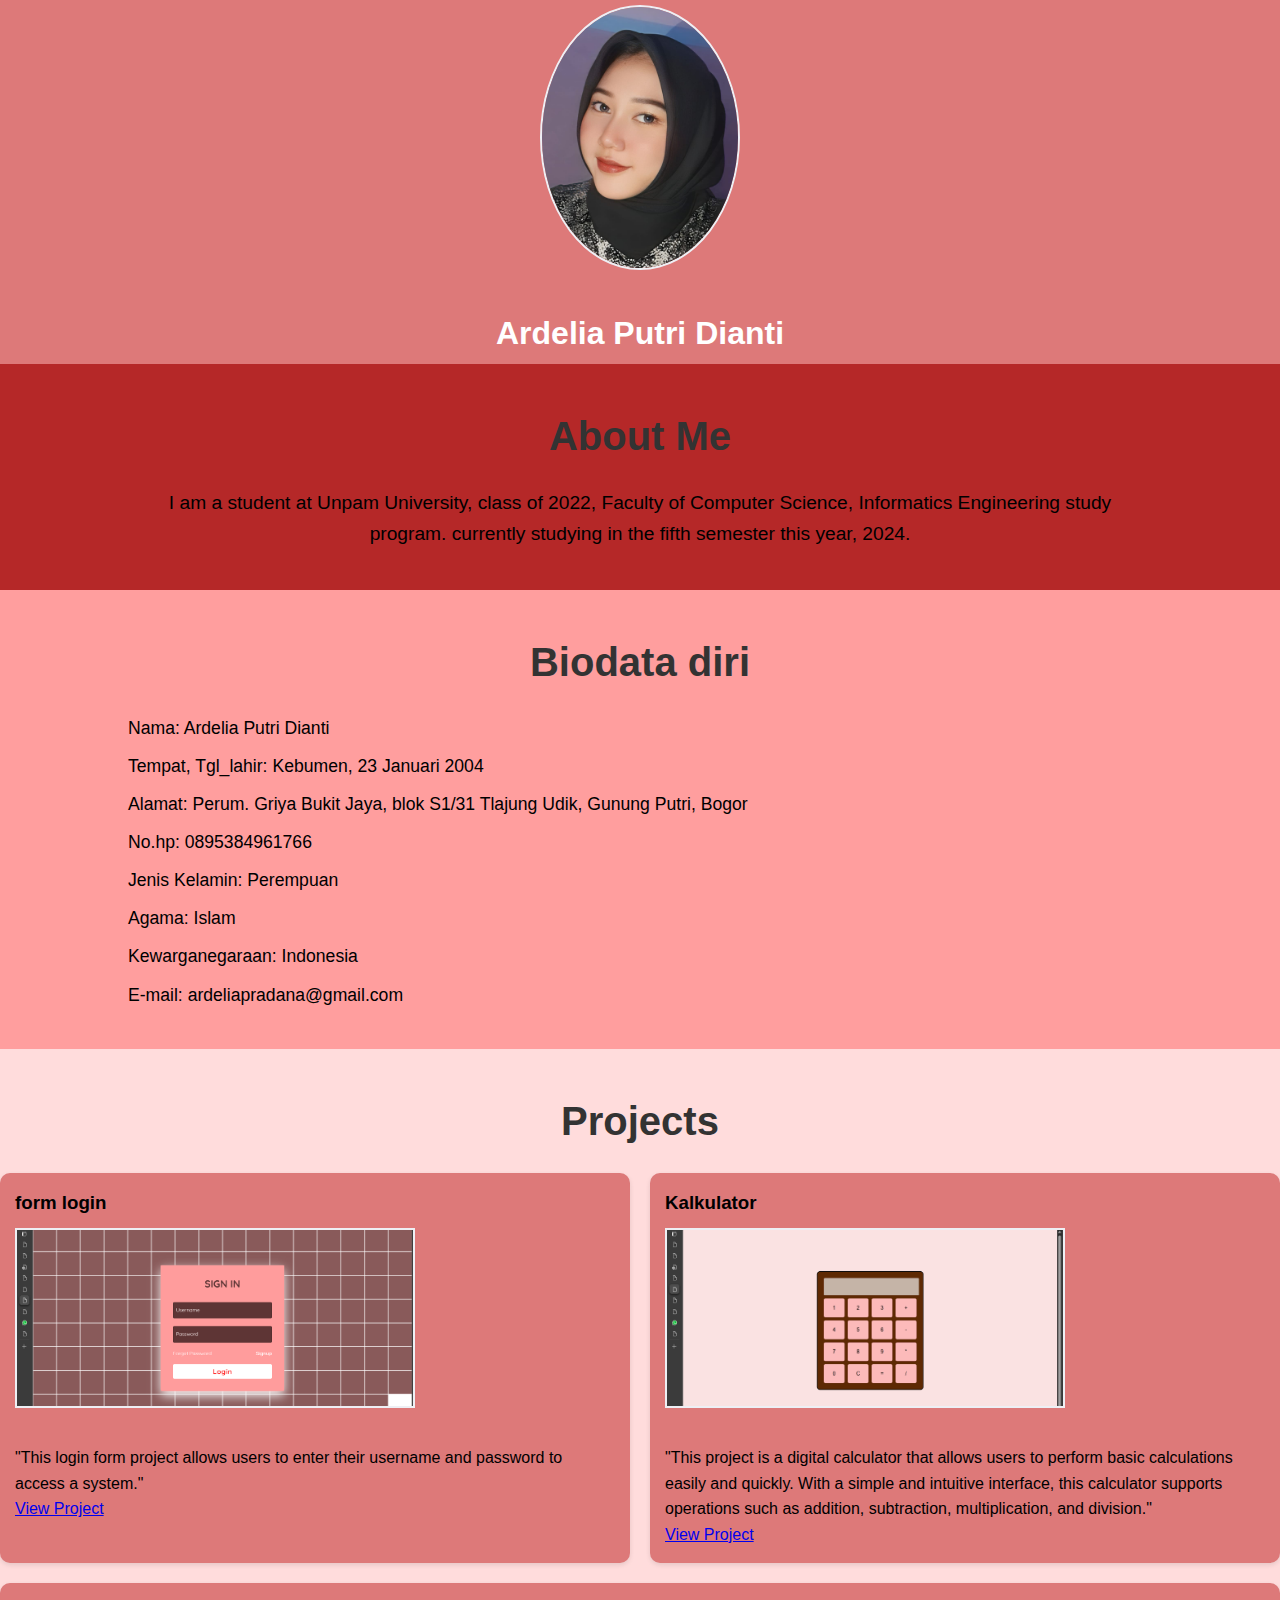
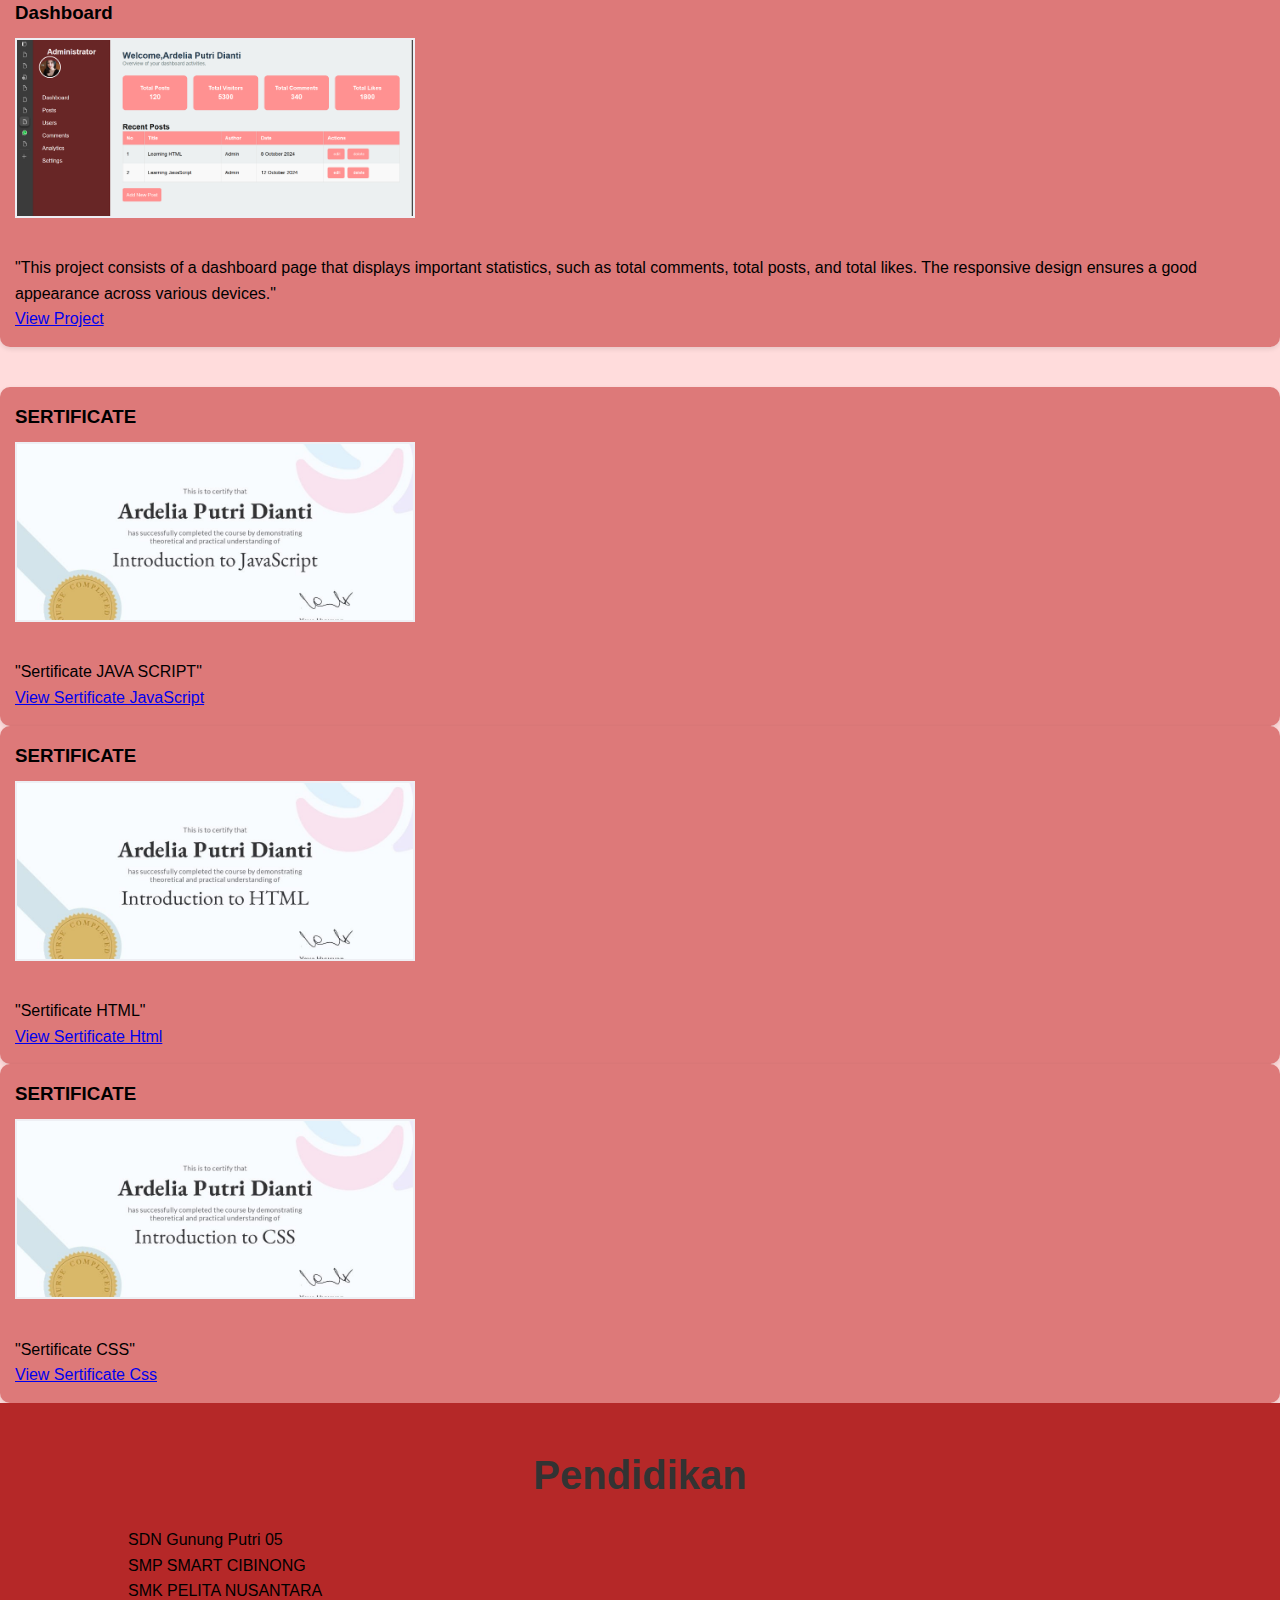
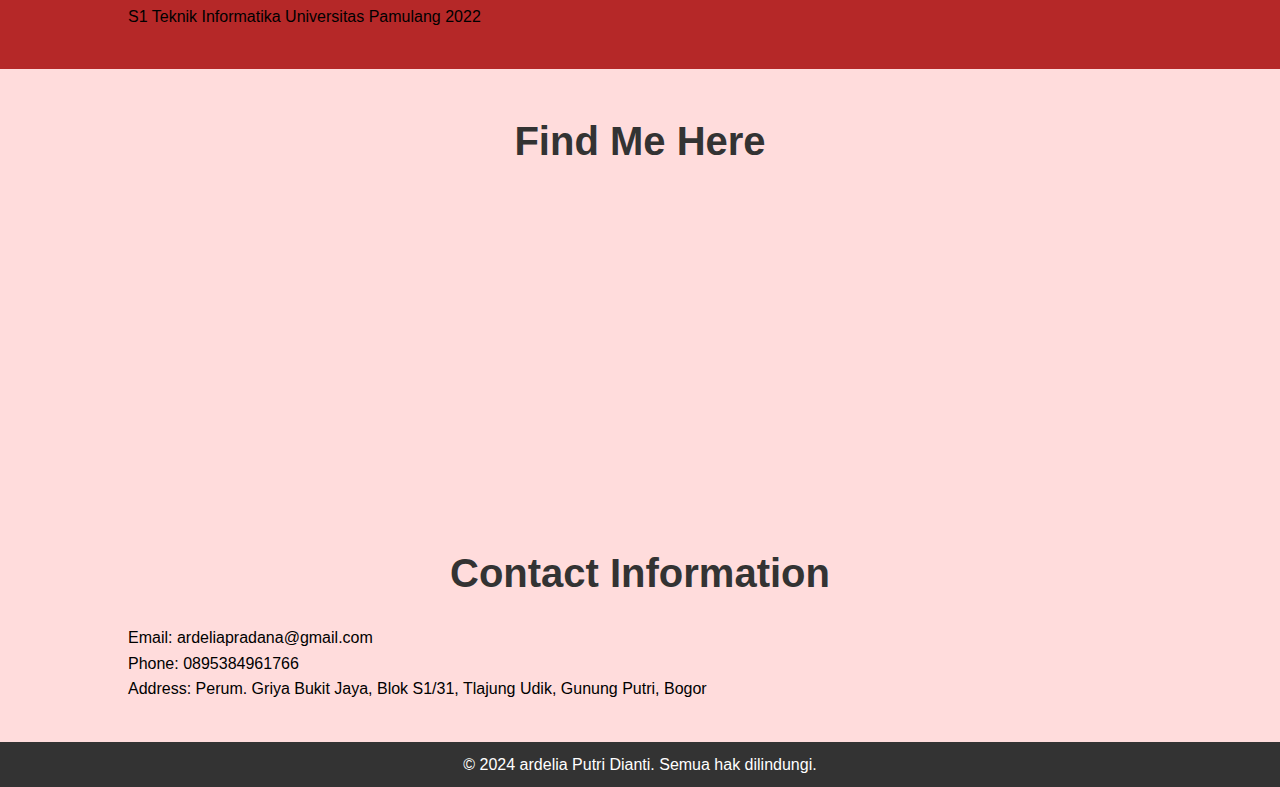
<file: index.html>
<!DOCTYPE html>
<html lang="id">
<head>
    <meta charset="UTF-8">
    <meta name="viewport" content="width=device-width, initial-scale=1.0">
    <meta http-equiv="X-UA-Compatible" content="ie=edge">
    <title>Portofolio Saya</title>
    <link rel="stylesheet" href="style.css">
</head>
<body>
    <!-- Header -->
    <header>
        <div class="container">
            <img src="ardel.jpg" alt="yesi" class="bulat"/>
            <h1>Ardelia Putri Dianti</h1>
        </div>
    </header>

    <!-- Section aboute me -->
    <section id="about_me" class="about_me-section">
        <div class="container">
            <h2>About Me</h2>
            <p>I am a student at Unpam University, class of 2022, Faculty of Computer Science, Informatics Engineering study program. currently studying in the fifth semester this year, 2024.</p>
        </div>
    </section>

    <!-- Section biodata diri -->
    <section id="Biodata_diri" class="Biodata_diri-section">
        <div class="container">
            <h2>Biodata diri</h2>
            <p>Nama: Ardelia Putri Dianti</p>
            <p>Tempat, Tgl_lahir: Kebumen, 23 Januari 2004</p>
            <p>Alamat: Perum. Griya Bukit Jaya, blok S1/31 Tlajung Udik, Gunung Putri, Bogor</p>
            <p>No.hp: 0895384961766</p>
            <p>Jenis Kelamin: Perempuan</p>
            <P>Agama: Islam</P>
            <p>Kewarganegaraan: Indonesia</p>
            <p>E-mail: ardeliapradana@gmail.com</p>
        </div>
    </section>

    <section id="projects">
        <h2>Projects</h2>
        <div class="project-list">
            <!-- Project 1 -->
            <div class="project-card">
                <h3>form login</h3>
                <img src="login.png" alt="project 1" class="persegi">
                <p>"This login form project allows users to enter their username and password to access a system."</p>
                <a href="From Login\FROM LOGIN.HTML" target="_blank">View Project</a>
            </div>

            <!-- Project 2 -->
            <div class="project-card">
                <h3>Kalkulator</h3>
                <img src="kalkulator.png" alt="projek 2" class="persegi">
                <p>"This project is a digital calculator that allows users to perform basic calculations easily and quickly. With a simple and intuitive interface, this calculator supports operations such as addition, subtraction, multiplication, and division."</p>
                <a href="KALKULATOR\kalku.html" target="_blank">View Project</a>
            </div>

            <!-- Project 3 -->
            <div class="project-card">
                <h3>Dashboard</h3>
                <img src="dashboard.png" alt="projek 3" class="persegi">
                <p>"This project consists of a dashboard page that displays important statistics, such as total comments, total posts, and total likes. The responsive design ensures a good appearance across various devices."</p>
                <a href="dashboard\index.html" target="_blank">View Project</a>
            </div>

        </div>
    </section>

<!-- Project 4 -->
<div class="project-card">
    <h3>SERTIFICATE</h3>
    <img src="java.jpeg" alt="projek 3" class="persegi">
    <p>"Sertificate JAVA SCRIPT"</p>
    <a href="https://www.sololearn.com/certificates/CC-C8NZKRCB" target="_blank">View Sertificate JavaScript</a>
</div>

<!-- Project 5 -->
<div class="project-card">
    <h3>SERTIFICATE</h3>
    <img src="html.jpeg" alt="projek 3" class="persegi">
    <p>"Sertificate HTML"</p>
    <a href="https://www.sololearn.com/certificates/CC-D2GBQEDM" target="_blank">View Sertificate Html</a>
</div>


<!-- Project 5 -->
<div class="project-card">
    <h3>SERTIFICATE</h3>
    <img src="css.jpeg" alt="projek 3" class="persegi">
    <p>"Sertificate CSS"</p>
    <a href="https://www.sololearn.com/en/certificates/CC-L10AYDUL" target="_blank">View Sertificate Css</a>
</div>

    <!-- Section Pendidikan -->
    <section id="Pendidikan" class="Pendidikan-section">
        <div class="container">
            <h2>Pendidikan</h2>
            <p>SDN Gunung Putri 05
            </p> SMP SMART CIBINONG
        <P> SMK PELITA NUSANTARA</P> 
            <p>S1 Teknik Informatika Universitas Pamulang  2022</p>
        </div>
    </section>
<!-- Google Maps Section -->
<div class="map-location">
			<h2 class="sub-title" style="margin-top: 40px; margin-bottom: 20px;">Find Me Here</h2>
			<iframe 
			  src="https://www.google.com/maps/embed?pb=!1m18!1m12!1m3!1d3965.3686724091485!2d106.6889576759154!3d-6.34628256209161!2m3!1f0!2f0!3f0!3m2!1i1024!2i768!4f13.1!3m3!1m2!1s0x2e69e5a6e26dc3cd%3A0xccd6344b8021119d!2sPamulang%20University%20Campus%202%20(UNPAM%20Viktor)!5e0!3m2!1sen!2sid!4v1736130263056!5m2!1sen!2sid"
			  width="100%" 
			  height="300" 
			  style="border:0;" 
			  allowfullscreen="" 
			  loading="lazy"></iframe>
		  </div>
	
	  <!-- Contact Information -->
    <section id="contact" class="contact-section">
        <div class="container">
            <h2>Contact Information</h2>
            <p>Email: ardeliapradana@gmail.com</p>
            <p>Phone: 0895384961766</p>
            <p>Address: Perum. Griya Bukit Jaya, Blok S1/31, Tlajung Udik, Gunung Putri, Bogor</p>
        </div>
	    
</section>
	
    <!-- Footer -->
    <footer>
        <div class="container">
            <p>&copy; 2024 ardelia Putri Dianti. Semua hak dilindungi.</p>
        </div>
    </footer>
</body>
</html>
</file>
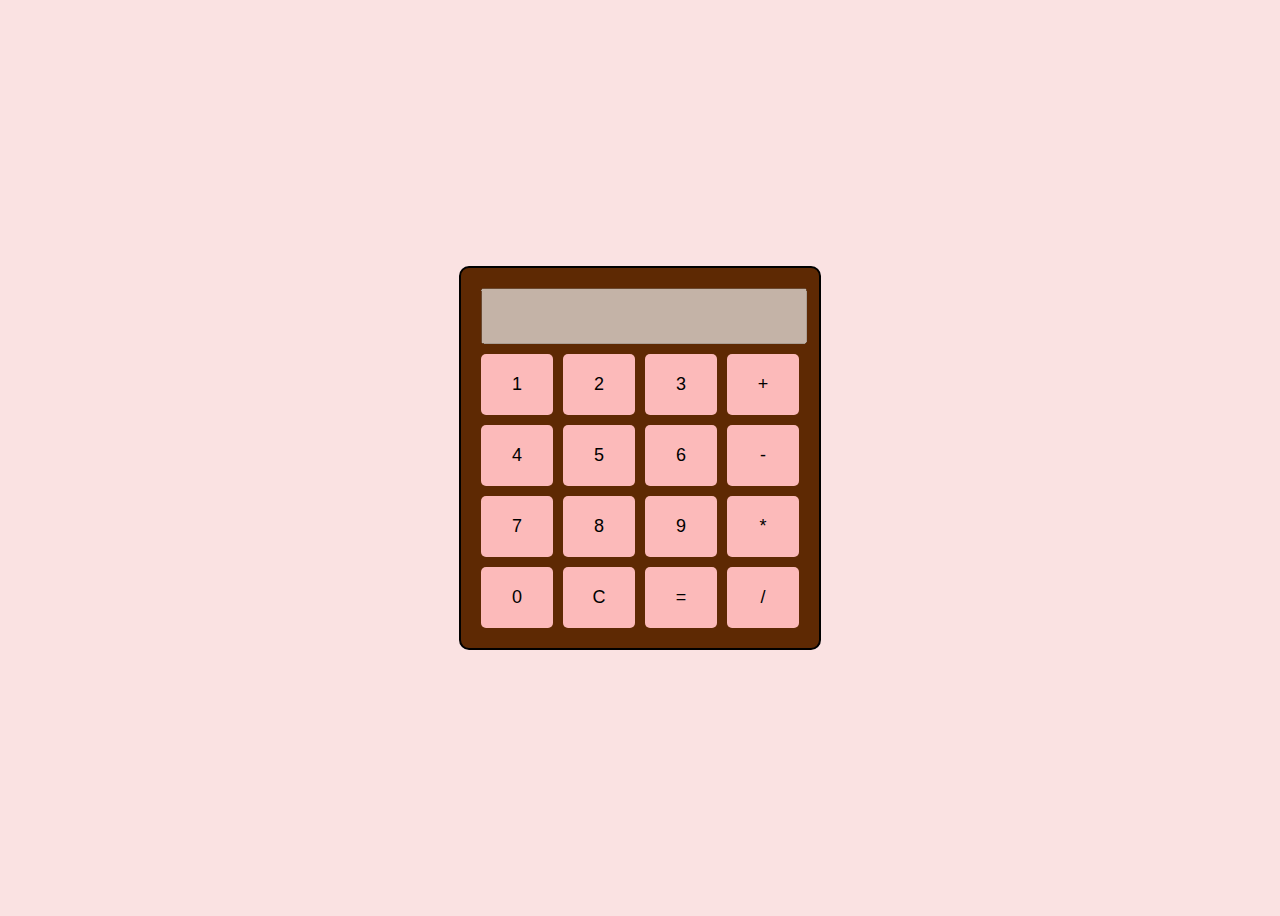
<file: KALKULATOR/kalku.html>
<!DOCTYPE html>
<html lang="en">
<head>
  <meta charset="UTF-8">
  <meta name="viewport" content="width=device-width, initial-scale=1.0">
  <title>Kalkulator Sederhana</title>
  <link rel="stylesheet" href="kalku.css">
</head>
<body>
  <div class="calculator">
    <input type="text" id="result" disabled>
    <div class="buttons">
      <button onclick="appendNumber('1')">1</button>
      <button onclick="appendNumber('2')">2</button>
      <button onclick="appendNumber('3')">3</button>
      <button onclick="chooseOperator('+')">+</button>

      <button onclick="appendNumber('4')">4</button>
      <button onclick="appendNumber('5')">5</button>
      <button onclick="appendNumber('6')">6</button>
      <button onclick="chooseOperator('-')">-</button>

      <button onclick="appendNumber('7')">7</button>
      <button onclick="appendNumber('8')">8</button>
      <button onclick="appendNumber('9')">9</button>
      <button onclick="chooseOperator('*')">*</button>

      <button onclick="appendNumber('0')">0</button>
      <button onclick="clearResult()">C</button>
      <button onclick="calculate()">=</button>
      <button onclick="chooseOperator('/')">/</button>
    </div>
  </div>
  <script src="kalku.js"></script>
</body>
</html>
</file>
<file: KALKULATOR/kalku.css>
body {
  font-family: 'Segoe UI';
  display: flex;
  justify-content: center;
  align-items: center;
  height: 100vh;
  background-color: #fae2e2;
}

.calculator {
  border: 2px solid #000;
  padding: 20px;
  border-radius: 10px;
  background-color: rgb(94, 41, 3);
}

#result {
  width: 100%;
  height: 50px;
  text-align: right;
  font-size: 24px;
  margin-bottom: 10px;
}

.buttons {
  display: grid;
  grid-template-columns: repeat(4, 1fr);
  grid-gap: 10px;
}

button {
  padding: 20px;
  font-size: 18px;
  border: none;
  background-color: #fcbaba;
  border-radius: 5px;
  cursor: pointer;
}

button:hover {
  background-color: navajowhite;
}
</file>
<file: style.css>
/* Reset dasar */
* {
    margin: 0;
    padding: 0;
    box-sizing: border-box;
}

body {
    font-family: 'Arial', sans-serif;
    line-height: 1.6;
    color: #000000;
    background-color: #ffdcdc;
}

/* Header */
header {
    background-color: #dd7979;
    color: white;
    padding: 5px 0;
    text-align: center;
}

img {
    width: 200px;   /* Ubah ukuran lebar gambar */
    height: 200;   /* Menjaga aspek rasio */
    border-radius: 50%;  /* Membuat sudut gambar melengkung hingga menjadi lingkaran */
    margin-bottom:30px;
    object-fit: cover;
    border: 2px solid rgb(238, 239, 244); /* Tambahkan border pada gambar */
    justify-content: center;
}

header h1 {
    margin: 0;
    font-size: 2em;
}



/* Section dasar */
section {
    padding: 40px 0;
}

.container {
    width: 80%;
    margin: auto;
    max-width: 1200px;
}

h2 {
    text-align: center;
    margin-bottom: 20px;
    font-size: 2.5em;
    color: #333;
}

/* Section about me */
.about_me-section {
    background-color: #b52828;
    text-align: center;
}

.about_me-section p {
    font-size: 1.2em;
}

/* Section Tentang Saya */
.Biodata_diri-section {
    background-color: #ff9e9e;
    box-shadow: #ff0000;
    text-align: left;
}

.Biodata_diri-section p {
    font-size: 1.1em;
    margin-top: 10px;
}


.project-list {
    display: flex;
    flex-wrap: wrap;
    gap: 20px;
}

.project-card {
    background-color: #dd7979;
    padding: 15px;
    border-radius: 10px;
    flex: 1 1 250px; /* Flex item with minimum width */
    box-shadow: 0 2px 5px rgba(0, 0, 0, 0.1);
}

.project-card h3 {
    margin-bottom: 10px;
       
}


.persegi {
    width: 400px;
    height: 180px;
    border-radius: 0%;
    object-fit: cover; /* Gambar tetap proporsional tanpa distorsi */
}

/* Section pendidikan */
.Pendidikan-section {
    background-color: #b52828;
    text-align: left;
}

.Pendidikan-section a {
    color: #2a2b2c;
    text-decoration: none;
}

.Pendidikan-section a:hover {
    text-decoration: underline;
}

/* Footer */
footer {
    background-color: #333;
    color: white;
    text-align: center;
    padding: 10px 0;
}

footer p {
    margin: 0;
}
</file>
